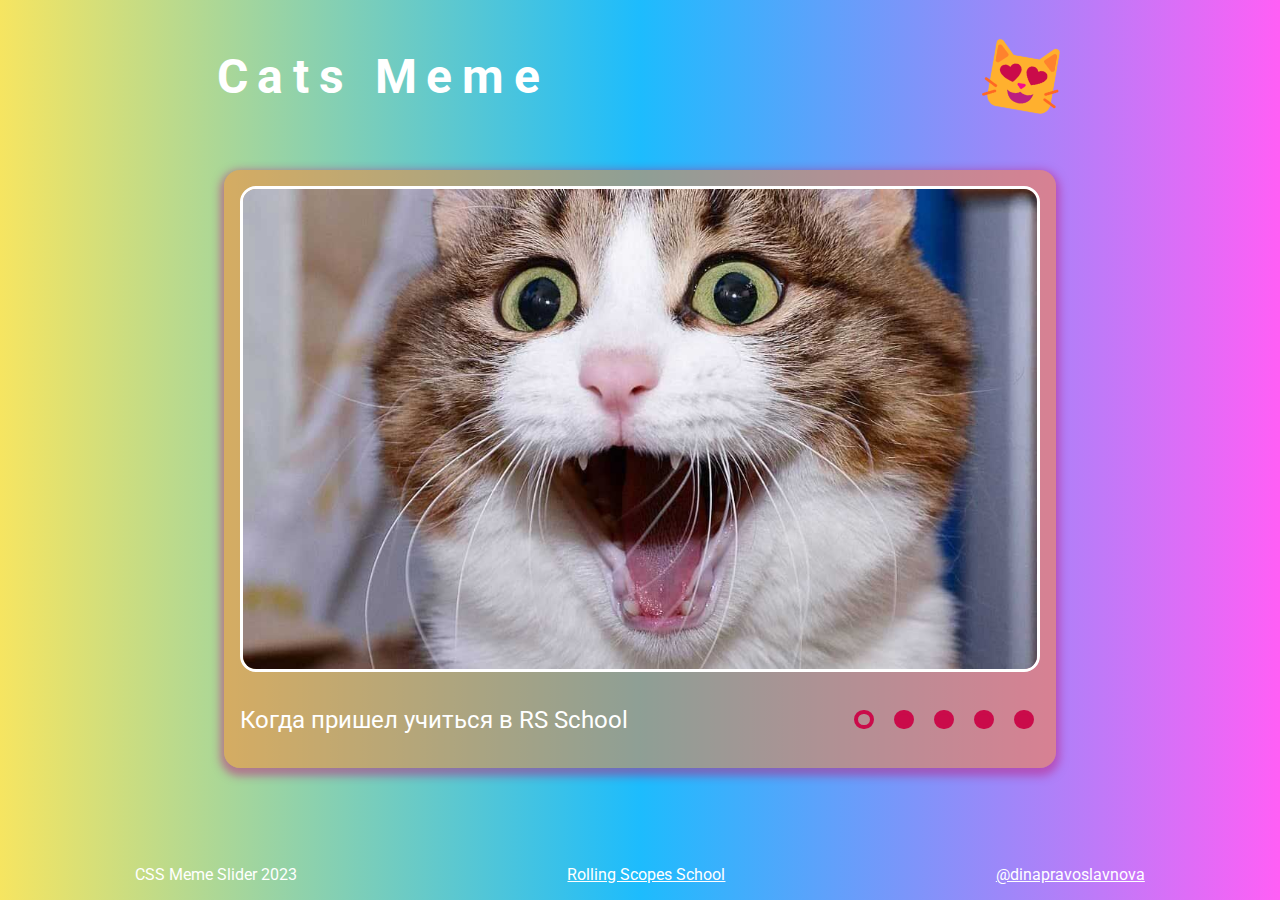
<file: cssMemeSlider/index.html>
<!DOCTYPE html>
<html lang="en">
  <head>
    <meta charset="UTF-8" />
    <meta name="viewport" content="width=device-width, initial-scale=1.0" />
    <link rel="preconnect" href="https://fonts.googleapis.com" />
    <link rel="preconnect" href="https://fonts.gstatic.com" crossorigin />
    <link
      href="https://fonts.googleapis.com/css2?family=Roboto&display=swap"
      rel="stylesheet"
    />
    <link rel="icon" type="image/png" href="favicon.png" />
    <link rel="stylesheet" href="styles/style.css" />
    <title>CSS Meme Slider</title>
  </head>
  <body>
    <div class="wrapper">
      <header class="header">
        <h1 class="title">Cats Meme</h1>
        <img class="logo" src="favicon.png" alt="Logo" />
      </header>

      <main class="main">
        <div class="image-container">
          <div class="slider-image">
            <img class="meme-image" src="./assets/meme1.jpg" alt="cat" />
            <img class="meme-image" src="./assets/meme2.jpg" alt="cat" />
            <img class="meme-image" src="./assets/meme3.jpg" alt="cat" />
            <img class="meme-image" src="./assets/meme4.jpg" alt="cat" />
            <img class="meme-image" src="./assets/meme5.jpg" alt="cat" />
          </div>
        </div>

        <div class="text-container">
          <div class="slider-text">
            <p class="meme-text">Когда пришел учиться в RS School</p>
            <p class="meme-text">Когда увидел задания</p>
            <p class="meme-text">Когда пытаешься понять все и сразу</p>
            <p class="meme-text">Когда, наконец, что-то получилось</p>
            <p class="meme-text">Когда получил максимальный балл</p>
          </div>
        </div>

        <div class="slider-control">
          <label class="label-control">
            <span class="span-control" id="control-one"></span>
            <input
              class="control"
              type="radio"
              name="control"
              id="meme-one"
              checked
            />
          </label>
          <label class="label-control">
            <span class="span-control" id="control-two"></span>
            <input class="control" type="radio" name="control" id="meme-two" />
          </label>
          <label class="label-control">
            <span class="span-control" id="control-three"></span>
            <input
              class="control"
              type="radio"
              name="control"
              id="meme-three"
            />
          </label>
          <label class="label-control">
            <span class="span-control" id="control-four"></span>
            <input class="control" type="radio" name="control" id="meme-four" />
          </label>
          <label class="label-control">
            <span class="span-control" id="control-five"></span>
            <input class="control" type="radio" name="control" id="meme-five" />
          </label>
        </div>
      </main>

      <footer class="footer">
        <h6 class="footer-copyright">CSS Meme Slider 2023</h6>
        <a
          class="footer-link"
          href="https://rs.school/js-stage0/"
          target="blank"
          title="RS School"
          >Rolling Scopes School</a
        >
        <a
          class="footer-link"
          href="https://github.com/DinaPravoslavnova"
          target="blank"
          title="Github"
          >@dinapravoslavnova</a
        >
      </footer>
    </div>
  </body>
</html>
</file>
<file: cssMemeSlider/styles/style.css>
* {
  box-sizing: border-box;
}

html {
  scroll-behavior: smooth;
}

body {
  margin: 0;
  font-family: "Roboto", sans-serif;
}

.wrapper {
  display: flex;
  flex-direction: column;
  min-height: 100vh;
  background-color: rgb(246, 229, 97);
  background: linear-gradient(
    90deg,
    rgba(246, 229, 97, 1) 0%,
    rgba(29, 188, 253, 1) 50%,
    rgba(255, 95, 246, 1) 100%
  );
}

.header {
  display: flex;
  justify-content: space-around;
  align-items: center;
  padding-top: 1em;
}

.title {
  font-size: 3em;
  letter-spacing: 0.2em;
  color: rgb(255, 255, 255);
}

.logo {
  width: 5em;
  height: 5em;
  transform: rotate(10deg);
}

.main {
  display: flex;
  flex-wrap: wrap;
  justify-content: space-between;
  align-items: center;
  width: 52em;
  margin: auto;
  padding: 1em 1em 2em;
  background-color: rgb(255, 130, 45, 0.5);

  border-radius: 1em;
  box-shadow: 0 0.25em 0.5em 0.25em rgb(187, 29, 128, 0.5);
}

.image-container {
  display: flex;
  width: 100%;
  margin-bottom: 2em;
  overflow: hidden;
  border-radius: 1em;
  border: 0.2em solid rgb(255, 255, 255);
}

.text-container {
  width: calc(100% - 15em);
  overflow: hidden;
}

.slider-image {
  display: flex;
  transition: ease-in-out 0.2s;
}

.slider-text {
  display: flex;
  width: 500%;
  transition: ease-in-out 0.2s;
}

.meme-image {
  width: 50em;
  height: 30em;
  object-fit: cover;
}

.meme-text {
  width: 20%;
  margin: 0;
  color: rgb(255, 255, 255);
  font-size: 1.5em;
}

.slider-control {
  display: flex;
  justify-content: space-between;
  width: 12em;
}

.label-control {
  display: flex;
  flex-direction: column;
  justify-content: center;
  align-items: center;
  width: 2em;
  height: 2em;
  cursor: pointer;
  transition: ease-in-out 0.2s;
}

.control {
  width: 0;
  height: 0;
  margin: 0;
}

.span-control {
  display: block;
  width: 60%;
  height: 60%;
  border-radius: 50%;
  background-color: rgb(202, 11, 74);
  border: 0.25em solid rgb(202, 11, 74);
  transition: ease-in-out 0.2s;
}

.label-control:hover .span-control {
  background-color: rgb(255, 103, 35);
  border: 0.25em solid rgb(255, 103, 35);
}

.label-control:active .span-control {
  background-color: rgb(187, 29, 128);
  border: 0.25em solid rgb(187, 29, 128);
  transform: scale(1.4);
}

body:has(#meme-one:checked) #control-one {
  background-color: transparent;
}

body:has(#meme-two:checked) #control-two {
  background-color: transparent;
}

body:has(#meme-three:checked) #control-three {
  background-color: transparent;
}

body:has(#meme-four:checked) #control-four {
  background-color: transparent;
}

body:has(#meme-five:checked) #control-five {
  background-color: transparent;
}

body:has(#meme-one:checked) .slider-image,
body:has(#meme-one:checked) .slider-text {
  transform: translateX(0);
}

body:has(#meme-two:checked) .slider-image,
body:has(#meme-two:checked) .slider-text {
  transform: translateX(-20%);
}

body:has(#meme-three:checked) .slider-image,
body:has(#meme-three:checked) .slider-text {
  transform: translateX(-40%);
}

body:has(#meme-four:checked) .slider-image,
body:has(#meme-four:checked) .slider-text {
  transform: translateX(-60%);
}

body:has(#meme-five:checked) .slider-image,
body:has(#meme-five:checked) .slider-text {
  transform: translateX(-80%);
}

.footer {
  display: flex;
  flex-wrap: wrap;
  justify-content: space-around;
  align-items: center;
  margin-top: auto;
  padding-top: 1em;
}

.footer-copyright,
.footer-link {
  white-space: nowrap;
  margin: 1em;
  font-size: 1em;
  font-weight: 400;
  color: hwb(0 100% 0%);
  transition: ease-in-out 0.2s;
}

.footer-link:hover {
  color: rgb(187, 29, 128);
}

@media (max-width: 1067px) {
  .main {
    width: calc(75vw + 2em);
  }

  .meme-image {
    width: 75vw;
    height: 45vw;
  }
}

@media (max-width: 960px) {
  .text-container {
    width: 100%;
    order: 1;
  }

  .slider-control {
    margin: 0 auto 1em;
  }

  .meme-text {
    font-size: 1.2em;
  }
}

@media (max-width: 520px) {
  .header {
    flex-direction: column;
  }

  .title {
    font-size: 2em;
  }
}
</file>
